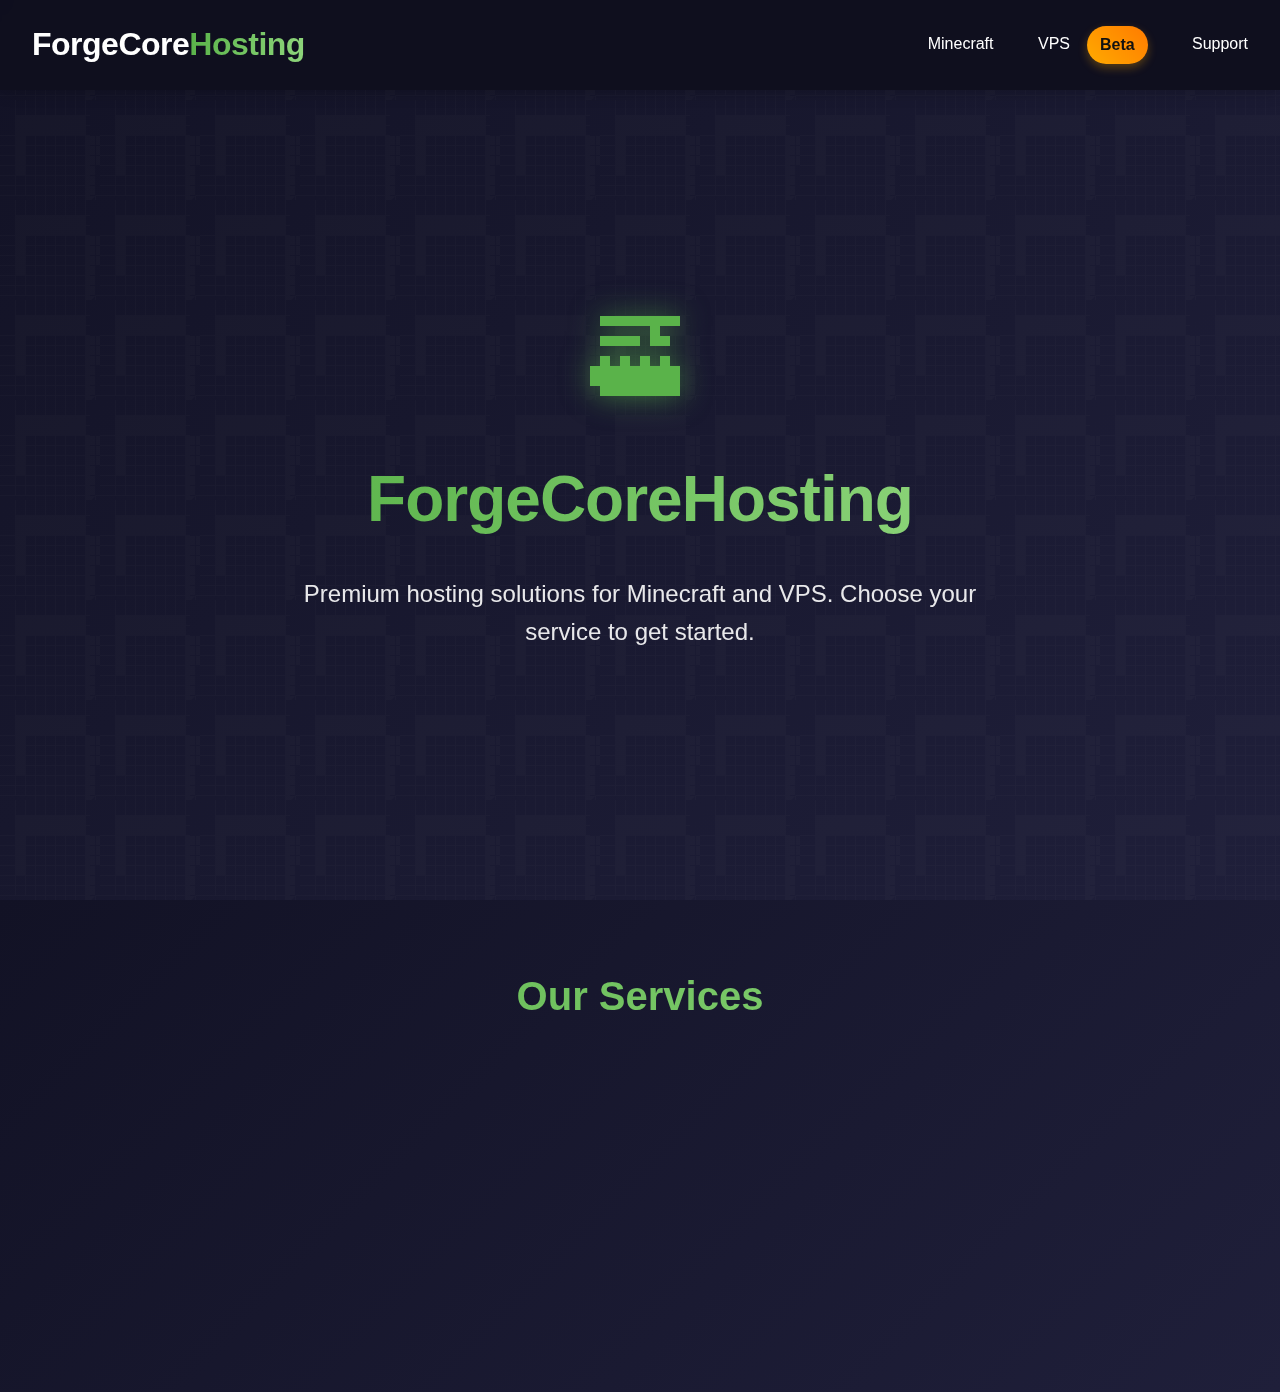
<file: index.html>
<html lang="en">
<head>
  <meta charset="UTF-8">
  <meta name="viewport" content="width=device-width, initial-scale=1.0">
  <title>ForgeCoreHosting - Premium Hosting Solutions</title>
  <link rel="stylesheet" href="styles.css">
</head>
<body>
  <nav class="navbar">
    <div class="nav-container">
      <h1 class="logo">
        <a href="index.html" style="text-decoration:none; color:inherit;">
          ForgeCore<span>Hosting</span>
        </a>
      </h1>
      <div class="nav-links">
        <a href="minecraft.html">Minecraft</a>
        <a href="vps.html">VPS <span class="minecraft-badge">Beta</span></a>
        <a href="support.html">Support</a>
      </div>
    </div>
  </nav>
  
  <section class="hero">
    <div class="hero-content">
      <svg class="server-icon" viewBox="0 0 24 24">
        <path fill="currentColor" d="M20 6H4V4H20V6M20 18V20H4V18H2V14H4V12H6V14H8V12H10V14H12V12H14V14H16V12H18V14H20V18M18 10V8H16V10H18M16 6V10H14V6H16M12 8V10H4V8H12Z"/>
      </svg>
      <h2>ForgeCoreHosting</h2>
      <p>Premium hosting solutions for Minecraft and VPS. Choose your service to get started.</p>
    </div>
  </section>
  
  <section class="services-section" style="padding: 4rem 2rem; background: var(--gradient-dark);">
    <h3 style="text-align:center; font-size:2.5rem; margin-bottom:3rem; background: linear-gradient(to right, var(--primary-color), #8ED57B);
      -webkit-background-clip: text; background-clip: text; -webkit-text-fill-color: transparent;">
      Our Services
    </h3>
    <div class="plans-container" style="display: grid; grid-template-columns: repeat(auto-fit, minmax(300px, 1fr)); gap: 2rem; max-width: 1200px; margin: 0 auto;">
      <div class="plan-card" style="text-align:center; padding: 2rem;">
        <h4>Minecraft Hosting</h4>
        <p>High performance game servers for your Minecraft world.</p>
        <a href="minecraft.html" class="plan-button">View Plans</a>
      </div>
      <div class="plan-card" style="text-align:center; padding: 2rem;">
        <h4>VPS Hosting <span class="minecraft-badge">Beta</span></h4>
        <p>Robust VPS solutions with complete control (Coming Soon).</p>
        <a href="vps.html" class="plan-button">View Details</a>
      </div>
    </div>
  </section>

  <script src="app.js" type="module"></script>
</body>
</html>
</file>
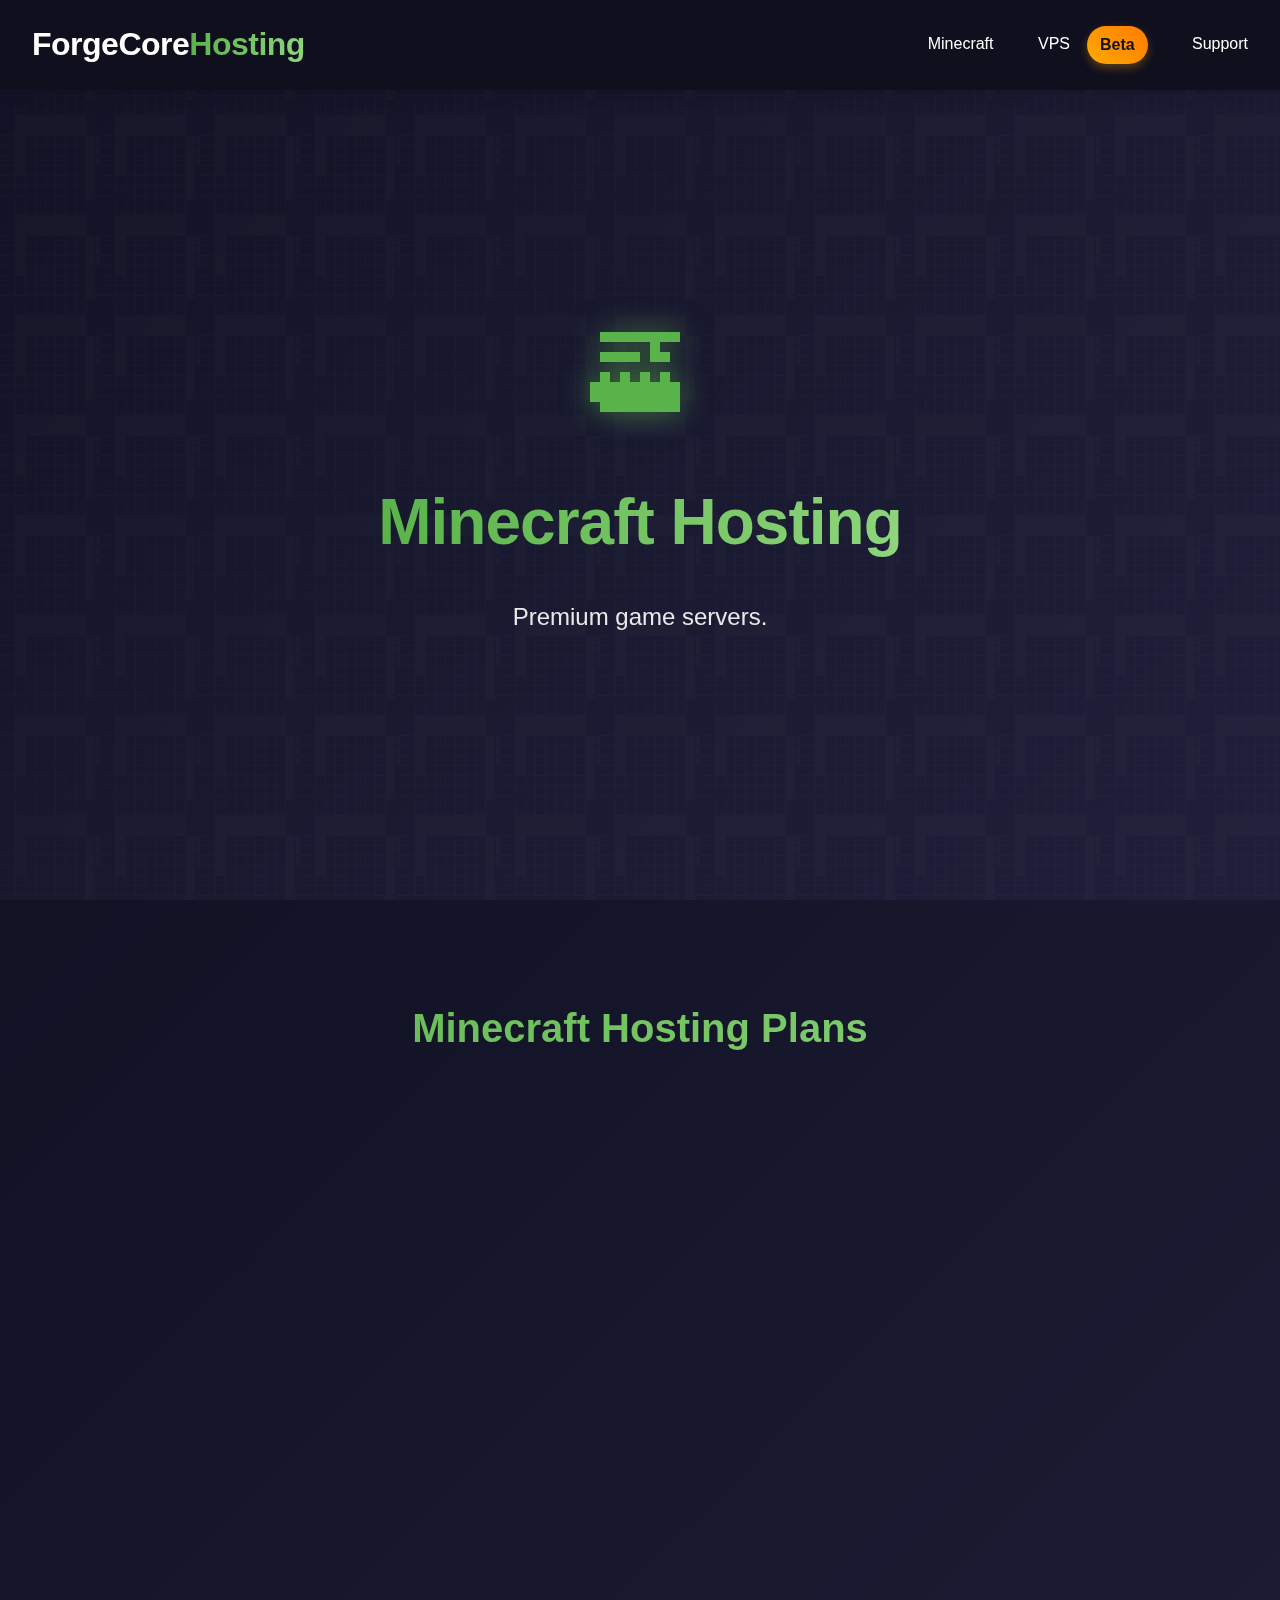
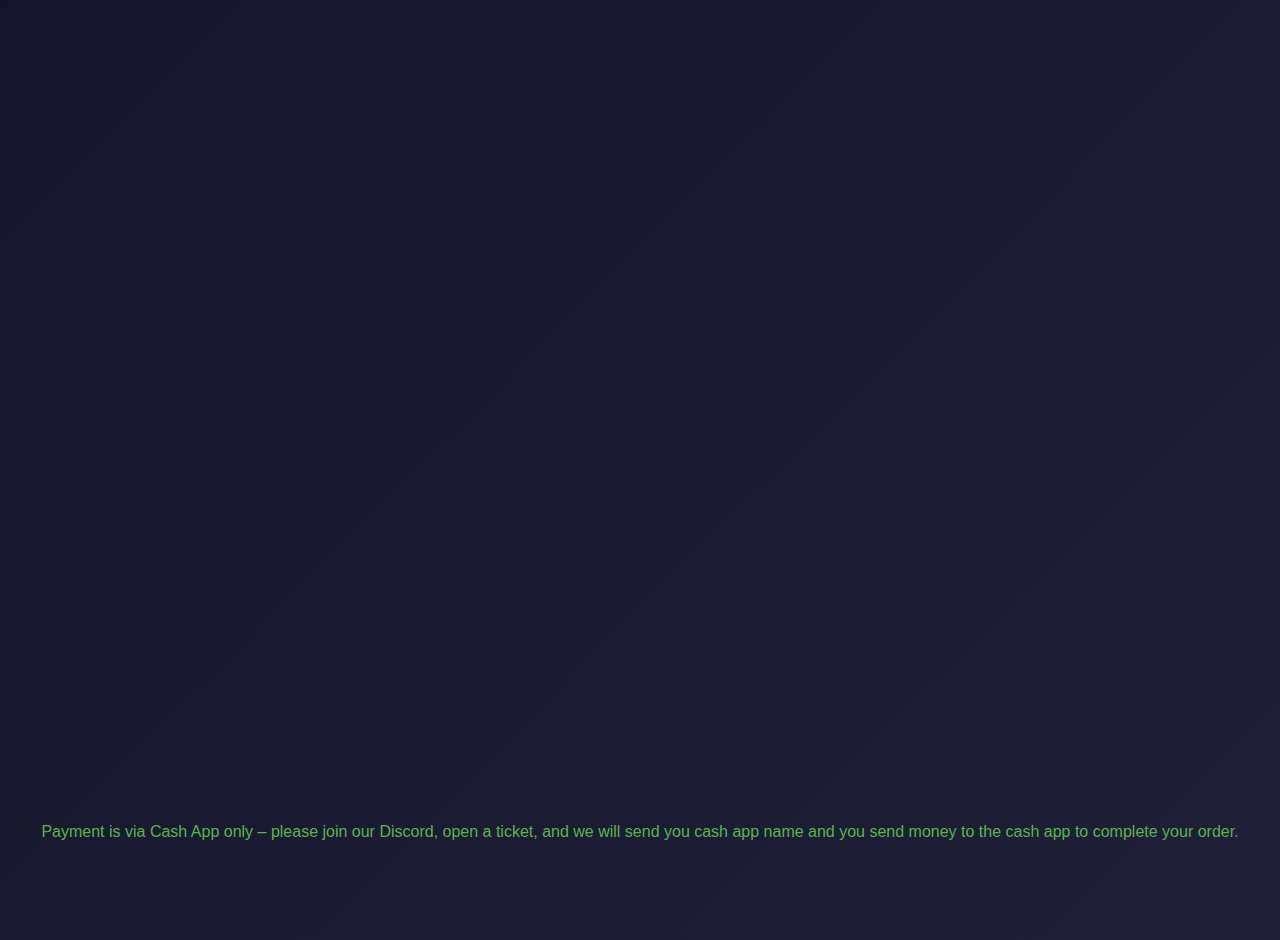
<file: minecraft.html>
<!DOCTYPE html>
<html lang="en">
<head>
  <meta charset="UTF-8">
  <meta name="viewport" content="width=device-width, initial-scale=1.0">
  <title>Minecraft Hosting - ForgeCoreHosting</title>
  <link rel="stylesheet" href="styles.css">
</head>
<body>
  <nav class="navbar">
    <div class="nav-container">
      <h1 class="logo">
        <a href="index.html" style="text-decoration:none; color:inherit;">
          ForgeCore<span>Hosting</span>
        </a>
      </h1>
      <div class="nav-links">
        <a href="minecraft.html">Minecraft</a>
        <a href="vps.html">VPS <span class="minecraft-badge">Beta</span></a>
        <a href="support.html">Support</a>
      </div>
    </div>
  </nav>
  
  <section class="hero">
    <div class="hero-content">
      <svg class="server-icon" viewBox="0 0 24 24">
        <path fill="currentColor" d="M20 6H4V4H20V6M20 18V20H4V18H2V14H4V12H6V14H8V12H10V14H12V12H14V14H16V12H18V14H20V18M18 10V8H16V10H18M16 6V10H14V6H16M12 8V10H4V8H12Z"/>
      </svg>
      <h2>Minecraft Hosting</h2>
      <p>Premium game servers.</p>
    </div>
  </section>
  
  <section class="plans-section" style="padding: 6rem 2rem; background: var(--gradient-dark);">
    <h3 style="text-align:center; font-size:2.5rem; margin-bottom:3rem; background: linear-gradient(to right, var(--primary-color), #8ED57B);
      -webkit-background-clip: text; background-clip: text; -webkit-text-fill-color: transparent;">
      Minecraft Hosting Plans
    </h3>
    <div class="plans-container" id="minecraft-plans" style="max-width: 1400px; margin: 0 auto;"></div>
    <!-- Updated Payment Information -->
    <p class="payment-info" style="text-align: center; color: var(--primary-color); margin-top: 2rem;">
      Payment is via Cash App only – please join our Discord, open a ticket, and we will send you cash app name and you send money to the cash app to complete your order.
    </p>
  </section>

  <script src="app.js" type="module"></script>
</body>
</html>
</file>
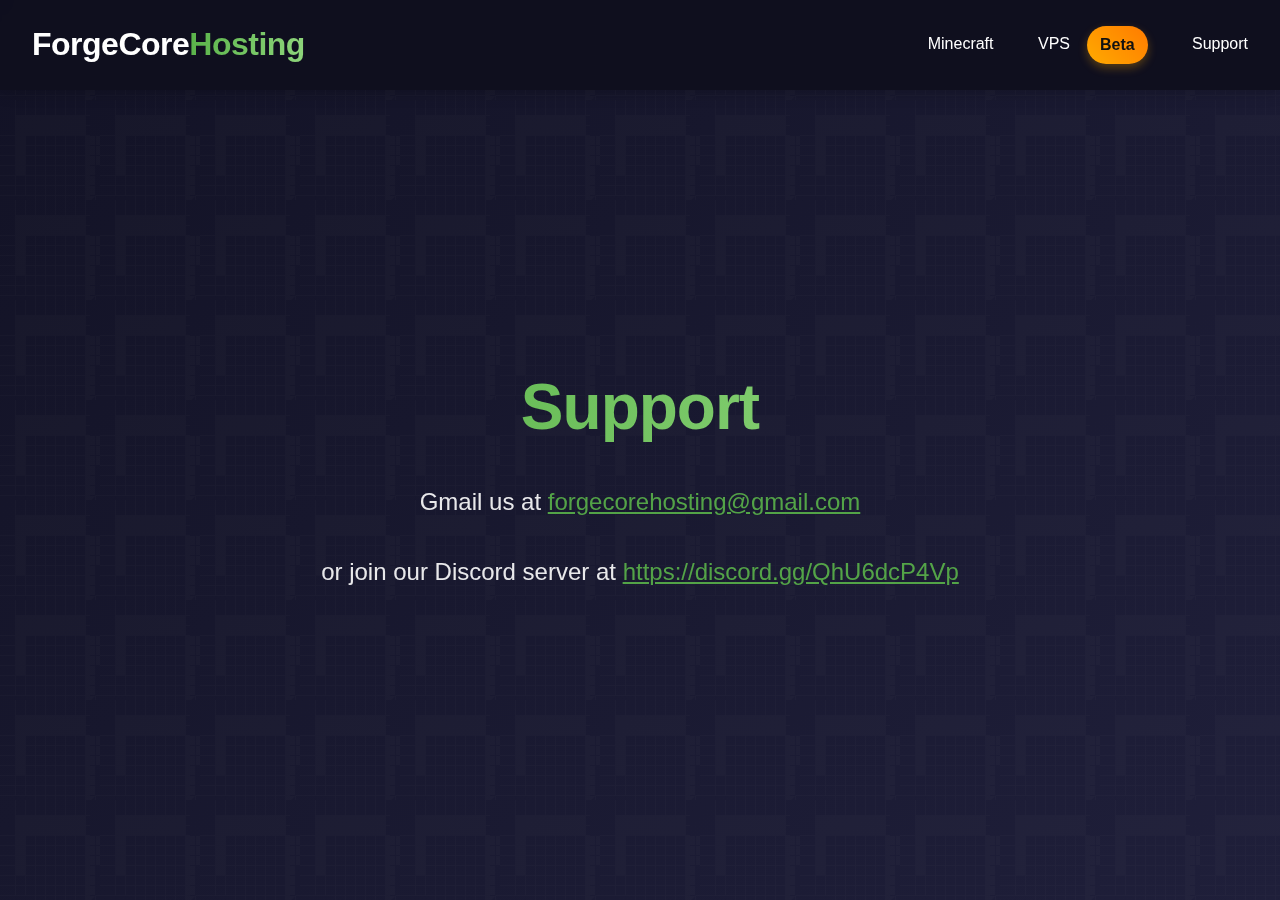
<file: support.html>
<!DOCTYPE html>
<html lang="en">
<head>
  <meta charset="UTF-8">
  <meta name="viewport" content="width=device-width, initial-scale=1.0">
  <title>Support - ForgeCoreHosting</title>
  <link rel="stylesheet" href="styles.css">
</head>
<body>
  <nav class="navbar">
    <div class="nav-container">
      <h1 class="logo">
        <a href="index.html" style="text-decoration:none; color:inherit;">
          ForgeCore<span>Hosting</span>
        </a>
      </h1>
      <div class="nav-links">
        <a href="minecraft.html">Minecraft</a>
        <a href="vps.html">VPS <span class="minecraft-badge">Beta</span></a>
        <a href="support.html">Support</a>
      </div>
    </div>
  </nav>
  
  <section class="hero" style="background: var(--gradient-dark);">
    <div class="hero-content" style="text-align:center;">
      <h2>Support</h2>
      <p>
        Gmail us at <a href="mailto:forgecorehosting@gmail.com" style="color: var(--primary-color);">
          forgecorehosting@gmail.com
        </a>
      </p>
      <p>
        or join our Discord server at <a href="https://discord.gg/QhU6dcP4Vp" target="_blank" style="color: var(--primary-color);">
          https://discord.gg/QhU6dcP4Vp
        </a>
      </p>
    </div>
  </section>
</body>
</html>
</file>
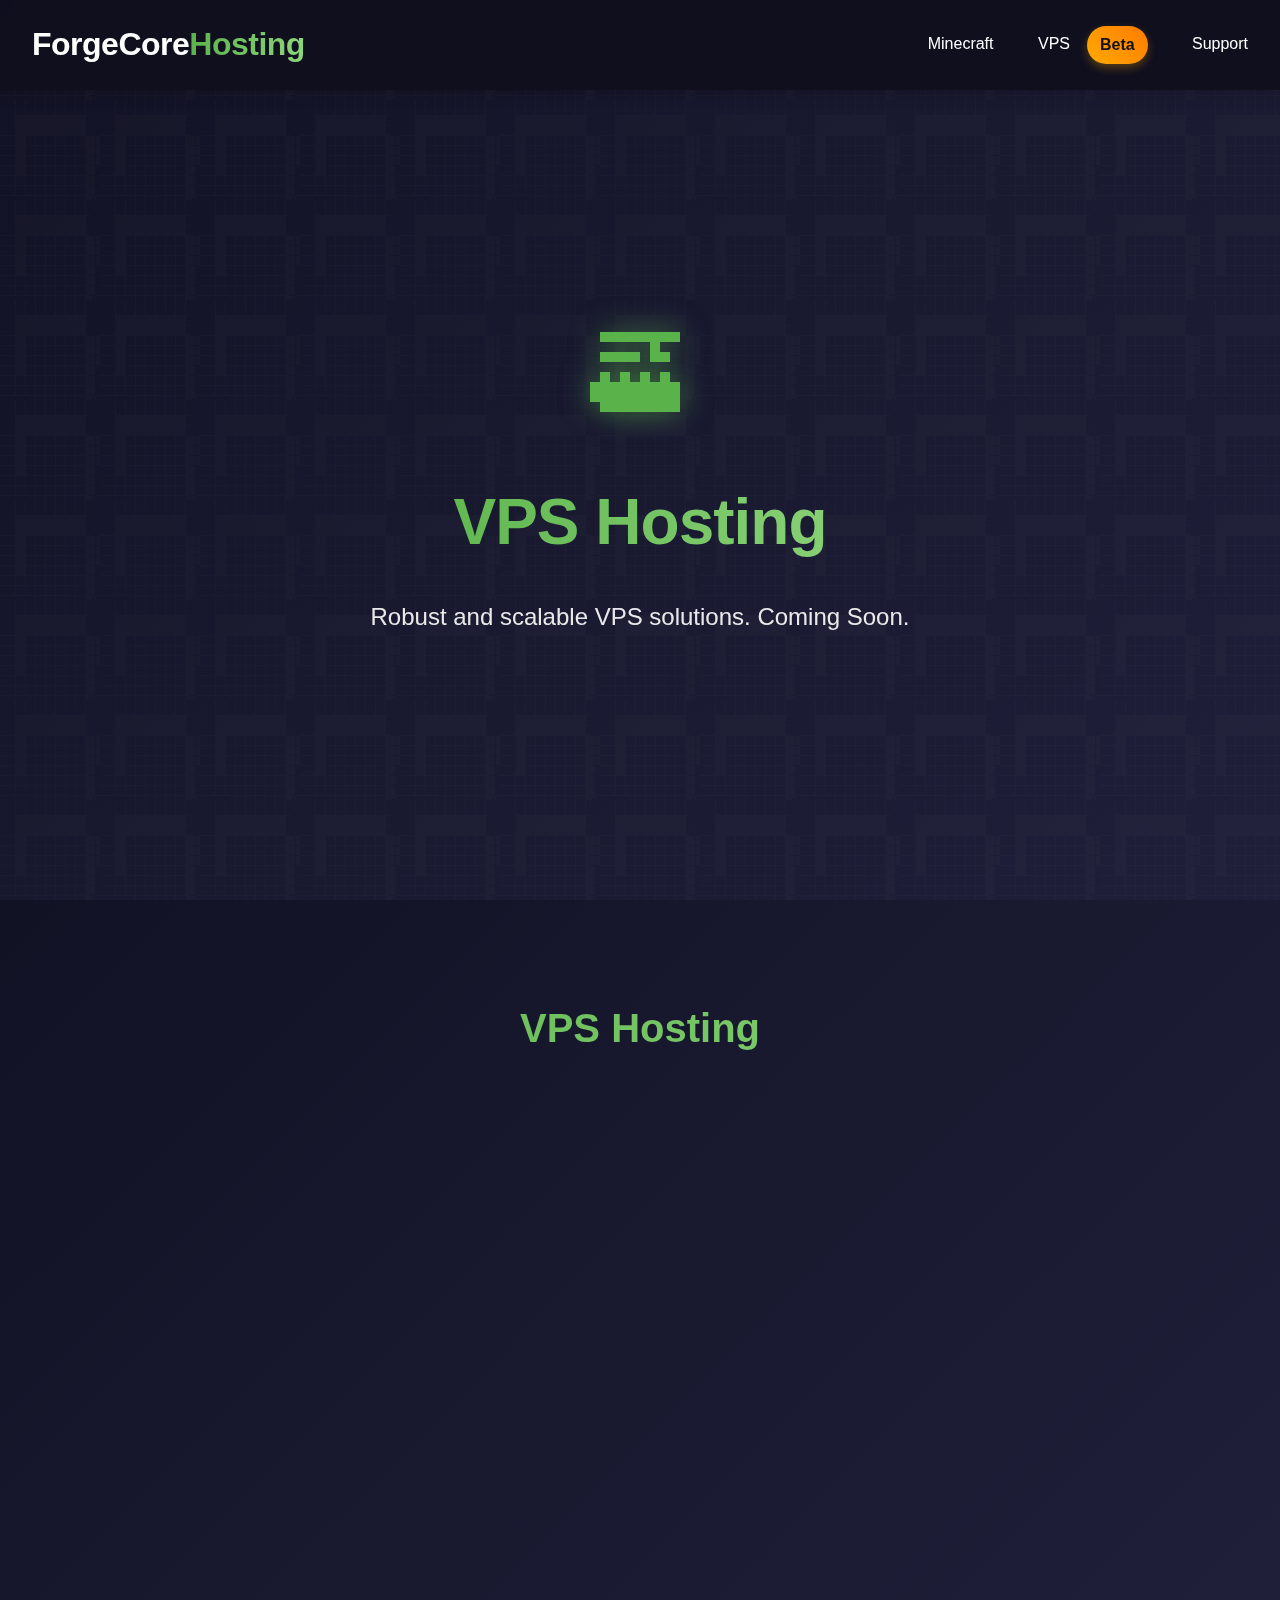
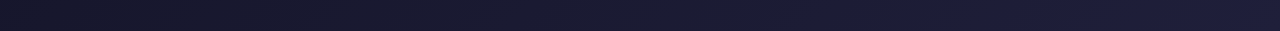
<file: vps.html>
<!DOCTYPE html>
<html lang="en">
<head>
  <meta charset="UTF-8">
  <meta name="viewport" content="width=device-width, initial-scale=1.0">
  <title>VPS Hosting - ForgeCoreHosting</title>
  <link rel="stylesheet" href="styles.css">
</head>
<body>
  <nav class="navbar">
    <div class="nav-container">
      <h1 class="logo">
        <a href="index.html" style="text-decoration:none; color:inherit;">
          ForgeCore<span>Hosting</span>
        </a>
      </h1>
      <div class="nav-links">
        <a href="minecraft.html">Minecraft</a>
        <a href="vps.html">VPS <span class="minecraft-badge">Beta</span></a>
        <a href="support.html">Support</a>
      </div>
    </div>
  </nav>
  
  <section class="hero">
    <div class="hero-content">
      <svg class="server-icon" viewBox="0 0 24 24">
        <path fill="currentColor" d="M20 6H4V4H20V6M20 18V20H4V18H2V14H4V12H6V14H8V12H10V14H12V12H14V14H16V12H18V14H20V18M18 10V8H16V10H18M16 6V10H14V6H16M12 8V10H4V8H12Z"/>
      </svg>
      <h2>VPS Hosting</h2>
      <p>Robust and scalable VPS solutions. Coming Soon.</p>
    </div>
  </section>
  
  <section class="plans-section" style="padding: 6rem 2rem; background: var(--gradient-dark);">
    <h3 style="text-align:center; font-size:2.5rem; margin-bottom:3rem; background: linear-gradient(to right, var(--primary-color), #8ED57B);
      -webkit-background-clip: text; background-clip: text; -webkit-text-fill-color: transparent;">
      VPS Hosting
    </h3>
    <div class="plans-container" id="vps-plans" style="max-width: 1400px; margin: 0 auto;"></div>
  </section>

  <script src="app.js" type="module"></script>
</body>
</html>
</file>
<file: styles.css>
:root {
    --primary-color: #5AB34A; 
    --secondary-color: #1a1a2e;
    --accent-color: #FFAA00; 
    --text-color: #ffffff;
    --gradient-dark: linear-gradient(135deg, #121225 0%, #1f1f3a 100%);
    --card-bg: rgba(255, 255, 255, 0.07);
    --shadow: 0 10px 20px rgba(0, 0, 0, 0.3);
}

* {
    box-sizing: border-box;
    margin: 0;
    padding: 0;
}

body {
    font-family: 'Segoe UI', sans-serif;
    background-color: var(--secondary-color);
    color: var(--text-color);
    line-height: 1.6;
    overflow-x: hidden;
}

.navbar {
    background: rgba(15, 15, 30, 0.95);
    padding: 1.2rem 0;
    position: fixed;
    width: 100%;
    top: 0;
    z-index: 1000;
    box-shadow: 0 2px 15px rgba(0, 0, 0, 0.2);
    backdrop-filter: blur(10px);
}

.nav-container {
    max-width: 1400px;
    margin: 0 auto;
    display: flex;
    justify-content: space-between;
    align-items: center;
    padding: 0 2rem;
}

.logo {
    font-size: 2rem;
    font-weight: 700;
    color: var(--text-color);
    letter-spacing: -0.5px;
}

.logo span {
    color: var(--primary-color);
    background: linear-gradient(to right, var(--primary-color), #8ED57B);
    -webkit-background-clip: text;
    background-clip: text;
    -webkit-text-fill-color: transparent;
}

.nav-links a {
    color: var(--text-color);
    text-decoration: none;
    margin-left: 2.5rem;
    font-weight: 500;
    transition: all 0.3s ease;
    position: relative;
    padding-bottom: 5px;
}

.nav-links a:hover {
    color: var(--primary-color);
}

.nav-links a::after {
    content: '';
    position: absolute;
    width: 0;
    height: 2px;
    bottom: 0;
    left: 0;
    background-color: var(--primary-color);
    transition: width 0.3s ease;
}

.nav-links a:hover::after {
    width: 100%;
}

.hero {
    min-height: 100vh;
    display: flex;
    align-items: center;
    justify-content: center;
    text-align: center;
    padding-top: 80px;
    background: var(--gradient-dark);
    position: relative;
    overflow: hidden;
}

.hero::before {
    content: '';
    position: absolute;
    top: 0;
    left: 0;
    width: 100%;
    height: 100%;
    background: url("data:image/svg+xml,%3Csvg xmlns='http://www.w3.org/2000/svg' width='100' height='100' viewBox='0 0 100 100'%3E%3Cg fill-rule='evenodd'%3E%3Cg fill='%23ffffff' fill-opacity='0.03'%3E%3Cpath opacity='.5' d='M96 [base64] 0v-9h-9v9h9zm-10 0v-9h-9v9h9zm-10 0v-9h-9v9h9zm-10 0v-9h-9v9h9zm-10 0v-9h-9v9h9zm-10 0v-9h-9v9h9zm-10 0v-9h-9v9h9zm-10 0v-9h-9v9h9zm-9-10h9v-9h-9v9zm10 0h9v-9h-9v9zm10 0h9v-9h-9v9zm10 0h9v-9h-9v9zm10 0h9v-9h-9v9zm10 0h9v-9h-9v9zm10 0h9v-9h-9v9zm10 0h9v-9h-9v9zm9-10v-9h-9v9h9zm-10 0v-9h-9v9h9zm-10 0v-9h-9v9h9zm-10 0v-9h-9v9h9zm-10 0v-9h-9v9h9zm-10 0v-9h-9v9h9zm-10 0v-9h-9v9h9zm-9-10h9v-9h-9v9zm10 0h9v-9h-9v9zm10 0h9v-9h-9v9zm10 0h9v-9h-9v9zm10 0h9v-9h-9v9zm10 0h9v-9h-9v9zm10 0h9v-9h-9v9zm10 0h9v-9h-9v9zm9-10v-9h-9v9h9zm-10 0v-9h-9v9h9zm-10 0v-9h-9v9h9zm-10 0v-9h-9v9h9zm-10 0v-9h-9v9h9zm-10 0v-9h-9v9h9zm-10 0v-9h-9v9h9zm-10 0v-9h-9v9h9zm-9-10h9v-9h-9v9zm10 0h9v-9h-9v9zm10 0h9v-9h-9v9zm10 0h9v-9h-9v9zm10 0h9v-9h-9v9zm10 0h9v-9h-9v9zm10 0h9v-9h-9v9zm10 0h9v-9h-9v9z'/%3E%3C/g%3E%3C/g%3E%3C/svg%3E");
}

.hero-content {
    max-width: 900px;
    padding: 2rem;
    position: relative;
    z-index: 1;
}

.server-icon {
    width: 120px;
    height: 120px;
    margin-bottom: 2rem;
    color: var(--primary-color);
    animation: float 6s ease-in-out infinite;
    filter: drop-shadow(0 0 15px rgba(90, 179, 74, 0.6));
}

@keyframes float {
    0% { transform: translateY(0px); }
    50% { transform: translateY(-20px); }
    100% { transform: translateY(0px); }
}

.hero h2 {
    font-size: 4rem;
    margin-bottom: 1.5rem;
    background: linear-gradient(to right, var(--primary-color), #8ED57B);
    -webkit-background-clip: text;
    background-clip: text;
    -webkit-text-fill-color: transparent;
    font-weight: 800;
    letter-spacing: -1px;
}

.hero p {
    font-size: 1.5rem;
    margin-bottom: 2rem;
    opacity: 0.9;
    max-width: 700px;
    margin-left: auto;
    margin-right: auto;
}

.minecraft-badge {
    background: linear-gradient(45deg, var(--accent-color) 0%, #FF7B00 100%);
    padding: 0.4rem 0.8rem;
    border-radius: 50px;
    font-size: 1rem;
    margin-left: 0.8rem;
    font-weight: 600;
    display: inline-block;
    vertical-align: middle;
    color: #111;
    box-shadow: 0 4px 10px rgba(255, 170, 0, 0.3);
    animation: pulse 2s infinite;
}

.plans-section {
    padding: 8rem 2rem;
    background: var(--gradient-dark);
    position: relative;
}

.plans-section h3 {
    text-align: center;
    font-size: 2.5rem;
    margin-bottom: 3rem;
    background: linear-gradient(to right, var(--primary-color), #8ED57B);
    -webkit-background-clip: text;
    background-clip: text;
    -webkit-text-fill-color: transparent;
}

.plans-container {
    display: grid;
    grid-template-columns: repeat(auto-fit, minmax(350px, 1fr));
    gap: 2.5rem;
    max-width: 1400px;
    margin: 0 auto;
}

.plan-card {
    background: var(--card-bg);
    padding: 2.5rem;
    border-radius: 16px;
    transition: all 0.4s ease;
    box-shadow: var(--shadow);
    border: 1px solid rgba(255, 255, 255, 0.05);
    display: flex;
    flex-direction: column;
    height: 100%;
    position: relative;
    overflow: hidden;
}

.plan-card::before {
    content: '';
    position: absolute;
    top: 0;
    left: 0;
    right: 0;
    height: 5px;
    background: linear-gradient(to right, var(--primary-color), var(--accent-color));
    border-radius: 16px 16px 0 0;
}

.plan-card:hover {
    transform: translateY(-15px);
    box-shadow: 0 15px 30px rgba(0, 0, 0, 0.4);
}

.plan-card h4 {
    font-size: 1.8rem;
    margin-bottom: 1.5rem;
    position: relative;
    display: inline-block;
}

.price {
    font-size: 3rem;
    font-weight: 700;
    margin-bottom: 2rem;
    color: var(--primary-color);
}

.price span {
    font-size: 1.2rem;
    opacity: 0.7;
    font-weight: 400;
}

.features-list {
    list-style: none;
    margin-bottom: 2rem;
    flex-grow: 1;
}

.features-list li {
    padding: 0.8rem 0;
    position: relative;
    padding-left: 2rem;
    border-bottom: 1px solid rgba(255, 255, 255, 0.05);
}

.features-list li:last-child {
    border-bottom: none;
}

.features-list li::before {
    content: '✓';
    position: absolute;
    left: 0;
    color: var(--primary-color);
    font-weight: bold;
}

.plan-button {
    width: 100%;
    padding: 1.2rem;
    border-radius: 50px;
    font-size: 1.1rem;
    font-weight: 600;
    background: linear-gradient(45deg, var(--primary-color), #8ED57B);
    color: #111;
    border: none;
    cursor: pointer;
    transition: all 0.3s ease;
    margin-top: 1.5rem;
    text-transform: uppercase;
    letter-spacing: 1px;
}

.plan-button:hover {
    background: linear-gradient(45deg, #8ED57B, var(--primary-color));
    transform: translateY(-3px);
    box-shadow: 0 10px 20px rgba(90, 179, 74, 0.3);
}

.coming-soon {
    position: relative;
    opacity: 0.75;
    pointer-events: none;
}

.coming-soon::after {
    content: "Coming Soon!";
    position: absolute;
    top: 15px;
    right: -25px;
    background: var(--accent-color);
    color: #111;
    padding: 0.5rem 1.5rem;
    transform: rotate(35deg);
    border-radius: 3px;
    font-weight: bold;
    box-shadow: 0 5px 10px rgba(255, 170, 0, 0.3);
    font-size: 0.9rem;
    letter-spacing: 1px;
}

.features-section {
    padding: 8rem 2rem;
    background: var(--secondary-color);
}

.main-footer {
    background: #0a0a1a;
    padding: 3rem 2rem;
    text-align: center;
    border-top: 1px solid rgba(255, 255, 255, 0.05);
}

@keyframes pulse {
    0% { transform: scale(1); }
    50% { transform: scale(1.05); }
    100% { transform: scale(1); }
}

@media (max-width: 768px) {
    .hero h2 {
        font-size: 2.5rem;
    }
    
    .hero p {
        font-size: 1.2rem;
    }
    
    .nav-links a {
        margin-left: 1rem;
        font-size: 0.9rem;
    }
    
    .plans-container {
        grid-template-columns: 1fr;
    }
}
</file>
